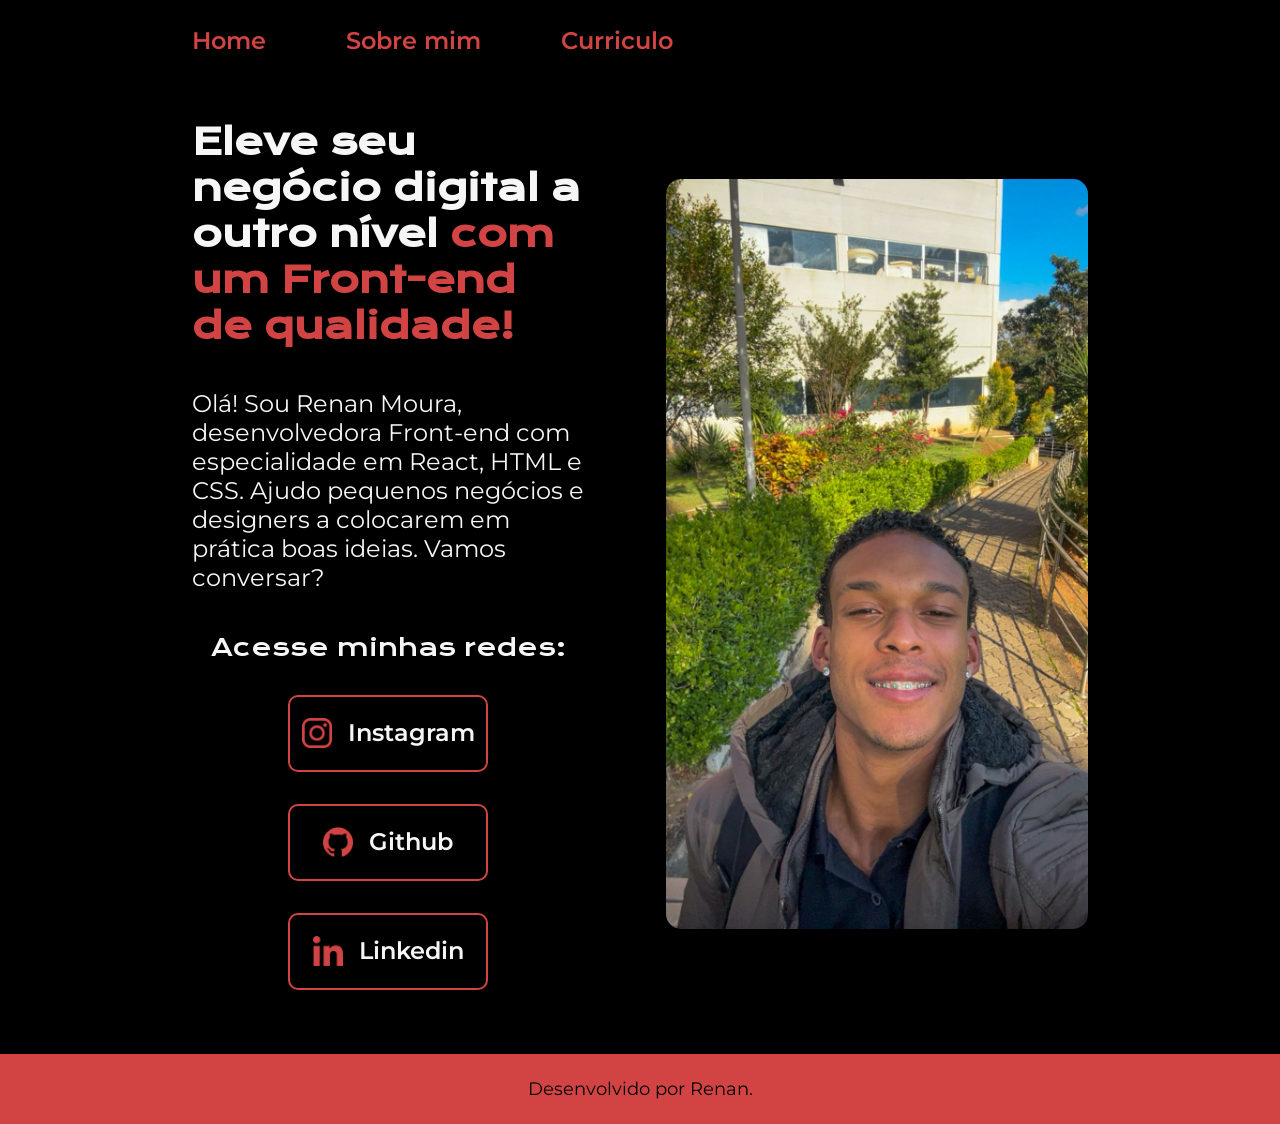
<file: index.html>
<!doctype html>
<html lang="pt-br">

<head>
  <meta charset="UTF-8" />
  <meta name="viewport" content="width=device-width, initial-scale=1.0" />
  <title>Portfolio</title>
  <link rel="stylesheet" href="./styles/style.css" />
</head>

<body>
  <header class="cabecalho">
    <nav class="cabecalho__menu">
      <a class="cabecalho__menu__link" href="index.html">Home</a>
      <a class="cabecalho__menu__link" href="about.html">Sobre mim</a>
      <a class="cabecalho__menu__link" href="curriculum.html">Curriculo</a>
    </nav>
  </header>
  <main class="apresentacao">
    <section class="apresentacao__conteudo">
      <h1 class="apresentacao__conteudo__titulo">
        Eleve seu negócio digital a outro nível
        <strong class="titulo-destaque">com um Front-end de qualidade!</strong>
      </h1>
      <p class="apresentacao__conteudo_texto">
        Olá! Sou Renan Moura, desenvolvedora Front-end com especialidade em
        React, HTML e CSS. Ajudo pequenos negócios e designers a colocarem em
        prática boas ideias. Vamos conversar?
      </p>
      <div class="apresentacao__links">
        <h2 class="apresentacao__links__subtitulo">Acesse minhas redes:</h2>
        <a class="apresentacao__links__navegacao" href="https://instagram.com/renanb01">
          <img src="assets/insta.png" alt="Logo do instagram" />
          Instagram
        </a>
        <a class="apresentacao__links__navegacao" href="https://github.com/Renass12">
          <img src="assets/github.png" alt="Logo do Github" />
          Github
        </a>
        <a class="apresentacao__links__navegacao" href="">
          <img src="assets/linkedin.png" alt="Logo do Linkedin">
          Linkedin
        </a>
      </div>
    </section>
    <img class="apresentacao__imagem" src="assets/Foto.jpeg" alt="Foto da cara" />
  </main>
  <footer class="rodape">
    <p>Desenvolvido por Renan.</p>
  </footer>
</body>

</html>
</file>
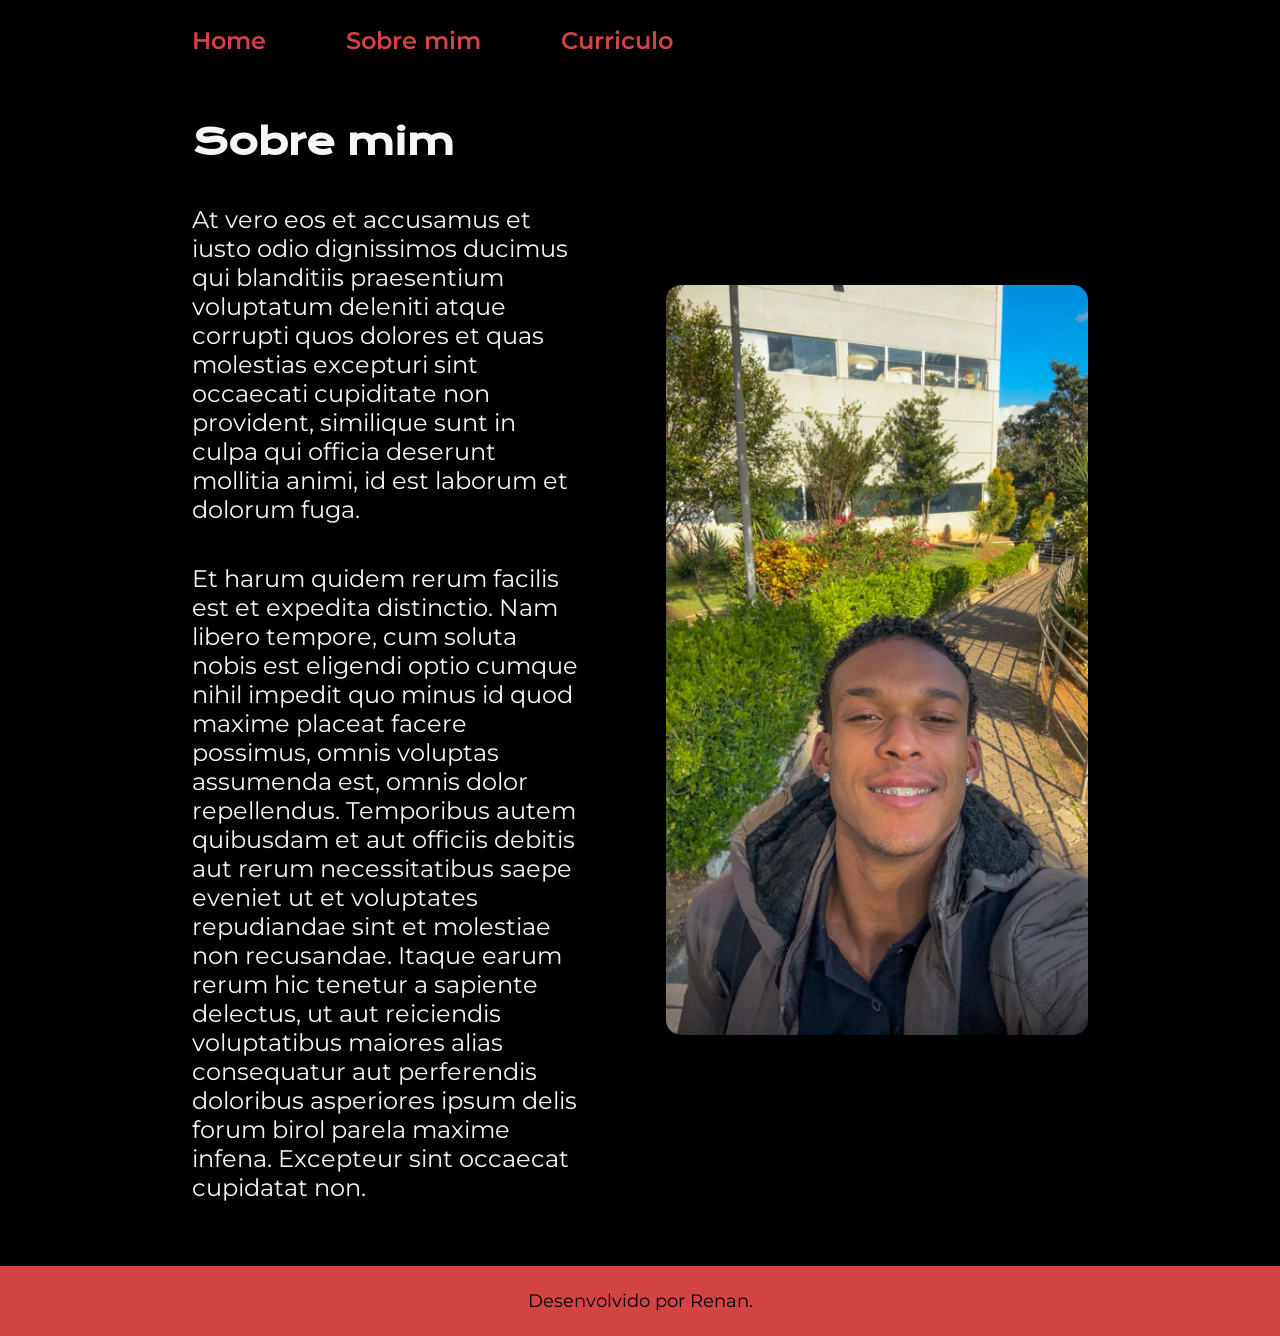
<file: about.html>
<!DOCTYPE html>
<html lang="pt-br">

<head>
    <meta charset="UTF-8">
    <meta name="viewport" content="width=device-width, initial-scale=1.0">
    <title>About me</title>
    <link rel="stylesheet" href="./styles/style.css">
</head>

<body>
    <header class="cabecalho">
        <nav class="cabecalho__menu">
            <a class="cabecalho__menu__link" href="index.html">Home</a>
            <a class="cabecalho__menu__link" href="about.html">Sobre mim</a>
            <a class="cabecalho__menu__link" href="curriculum.html">Curriculo</a>
        </nav>
    </header>

    <main class="apresentacao">
        <section class="apresentacao__conteudo">
            <h1 class="apresentacao__conteudo__titulo">Sobre mim</h1>
            <p class="apresentacao__conteudo_texto">At vero eos et accusamus et iusto odio dignissimos ducimus qui
                blanditiis praesentium voluptatum deleniti
                atque corrupti quos dolores et quas molestias excepturi sint occaecati cupiditate non provident,
                similique sunt in culpa qui officia deserunt mollitia animi, id est laborum et dolorum fuga.</p>
            <p class="apresentacao__conteudo_texto">Et harum quidem rerum facilis est et expedita distinctio. Nam libero
                tempore, cum soluta nobis est
                eligendi optio cumque nihil impedit quo minus id quod maxime placeat facere possimus, omnis voluptas
                assumenda est, omnis dolor repellendus. Temporibus autem quibusdam et aut officiis debitis aut rerum
                necessitatibus saepe eveniet ut et voluptates repudiandae sint et molestiae non recusandae. Itaque earum
                rerum hic tenetur a sapiente delectus, ut aut reiciendis voluptatibus maiores alias consequatur aut
                perferendis doloribus asperiores ipsum delis forum birol parela maxime infena. Excepteur sint occaecat
                cupidatat non.</p>
        </section>
        <img class="apresentacao__imagem" src="./assets/Foto.jpeg" alt="Foto">
    </main>

    <footer class="rodape">
        <p>Desenvolvido por Renan.</p>
    </footer>
</body>

</html>
</file>
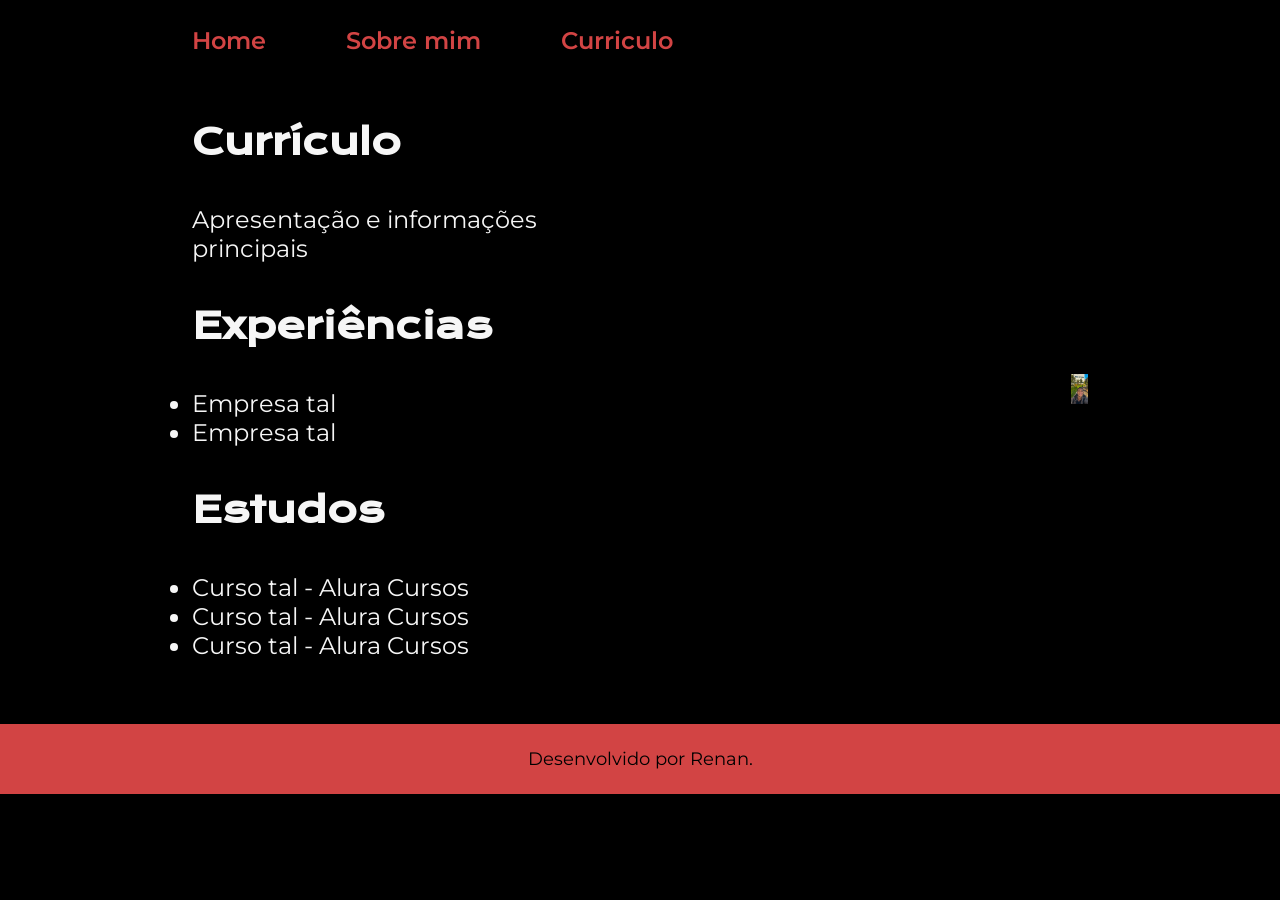
<file: curriculum.html>
<!DOCTYPE html>
<html lang="pt-br">

<head>
    <meta charset="UTF-8">
    <meta name="viewport" content="width=device-width, initial-scale=1.0">
    <title>Document</title>
    <link rel="stylesheet" href="./styles/style.css">
</head>

<body>
    <header class="cabecalho">
        <nav class="cabecalho__menu">
            <a class="cabecalho__menu__link" href="index.html">Home</a>
            <a class="cabecalho__menu__link" href="about.html">Sobre mim</a>
            <a class="cabecalho__menu__link" href="curriculum.html">Curriculo</a>
        </nav>
    </header>

    <main class="apresentacao">
        <section class="apresentacao__conteudo">
            <h1 class="apresentacao__conteudo__titulo">Currículo</h1>
            <p class="apresentacao__conteudo_texto">Apresentação e informações principais</p>
            <h2 class="apresentacao__conteudo__titulo">Experiências</h2>
            <ul class="apresentacao__conteudo_texto">
                <li>Empresa tal</li>
                <li>Empresa tal</li>
            </ul>
            <h2 class="apresentacao__conteudo__titulo">Estudos</h2>
            <ul class="apresentacao__conteudo_texto">
                <li>Curso tal - Alura Cursos</li>
                <li>Curso tal - Alura Cursos</li>
                <li>Curso tal - Alura Cursos</li>
            </ul>
        </section>
        <img class="foto" src="./assets/Foto.jpeg" alt="Foto">
    </main>

    <footer class="rodape">
        <p>Desenvolvido por Renan.</p>
    </footer>
</body>

</html>
</file>
<file: styles/style.css>
@import url("https://fonts.googleapis.com/css2?family=Krona+One&display=swap");
@import url("https://fonts.googleapis.com/css2?family=Montserrat:ital,wght@0,100..900;1,100..900&display=swap");

:root{
  --cor-principal: #000000;
  --cor-secundaria: #f6f6f6;
  --cor-terciaria: #d24444;
  --cor-hover: #272727;
  --fonte-principal: "Krona One", sans-serif;
  --fonte-secundaria: "Montserrat", sans-serif;
}

* {
  margin: 0;
  padding: 0;
}

img{
    height: 30px;
    width: auto;
}

body {
    /* height: 100vh; */
    box-sizing: border-box;
    background-color: var(--cor-principal);
    color: var(--cor-secundaria);
}


.titulo-destaque {
  color: var(--cor-terciaria);
}

.apresentacao {
  padding: 5% 15%;
  display: flex;
  align-items: center;
  justify-content: space-between;
  gap: 82px
}

.apresentacao__conteudo {
  width: 50%;
  display: flex;
  flex-direction: column;
  gap: 40px;
}

.apresentacao__conteudo__titulo {
  font-size: 2.25rem;
  font-family: var(--fonte-principal);
}

.cabecalho{
    padding: 2% 0% 0% 15%;
}

.cabecalho__menu{
    display: flex;
    gap: 80px;
}

.cabecalho__menu__link{
    font-family: var(--fonte-secundaria);
    font-size: 1.5rem;
    font-weight: 600;
    color: var(--cor-terciaria);
    text-decoration: none;
}

.apresentacao__conteudo_texto {
  font-size: 1.5rem;
  font-family: var(--fonte-secundaria);
}

.apresentacao__links {
  display: flex;
  justify-content: space-between;
  flex-direction: column;
  align-items: center;
  gap: 32px;
}

.apresentacao__links__subtitulo {
  font-family: var(--fonte-principal);
  font-weight: 400;
  font-size: 1.5rem;
}

.apresentacao__links__navegacao {
  /* background-color: #d24444; */
  display: flex;
  justify-content: center;
  gap: 16px;
  border: 2px solid var(--cor-terciaria);
  width: 50%;
  text-align: center;
  border-radius: 10px;
  font-size: 1.5rem;
  padding: 21.5px 0;
  text-decoration: none;
  color: #f6f6f6;
  font-family: var(--fonte-secundaria);
  font-weight: 600;
}

.apresentacao__links__link:hover {
    background-color: var(--cor-hover);
}

.apresentacao__imagem {
  height: 750px;
  border-radius: 15px;
}

.rodape{
    color: var(--cor-principal);
    background-color: var(--cor-terciaria);
    padding: 24px;
    text-align: center;
    font-family: var(--fonte-secundaria);
    font-size: 1.125rem;
}

@media (max-width: 1200px){
  .cabecalho{
    padding: 10%;
  }
  .cabecalho__menu{
    justify-content: center;
  }
  .apresentacao{
    flex-direction: column-reverse;
    padding: 5%;
  }
  
  .apresentacao__conteudo{
    width: auto;
  }

  .apresentacao__imagem{
    height: 550px;
  }
}
</file>
